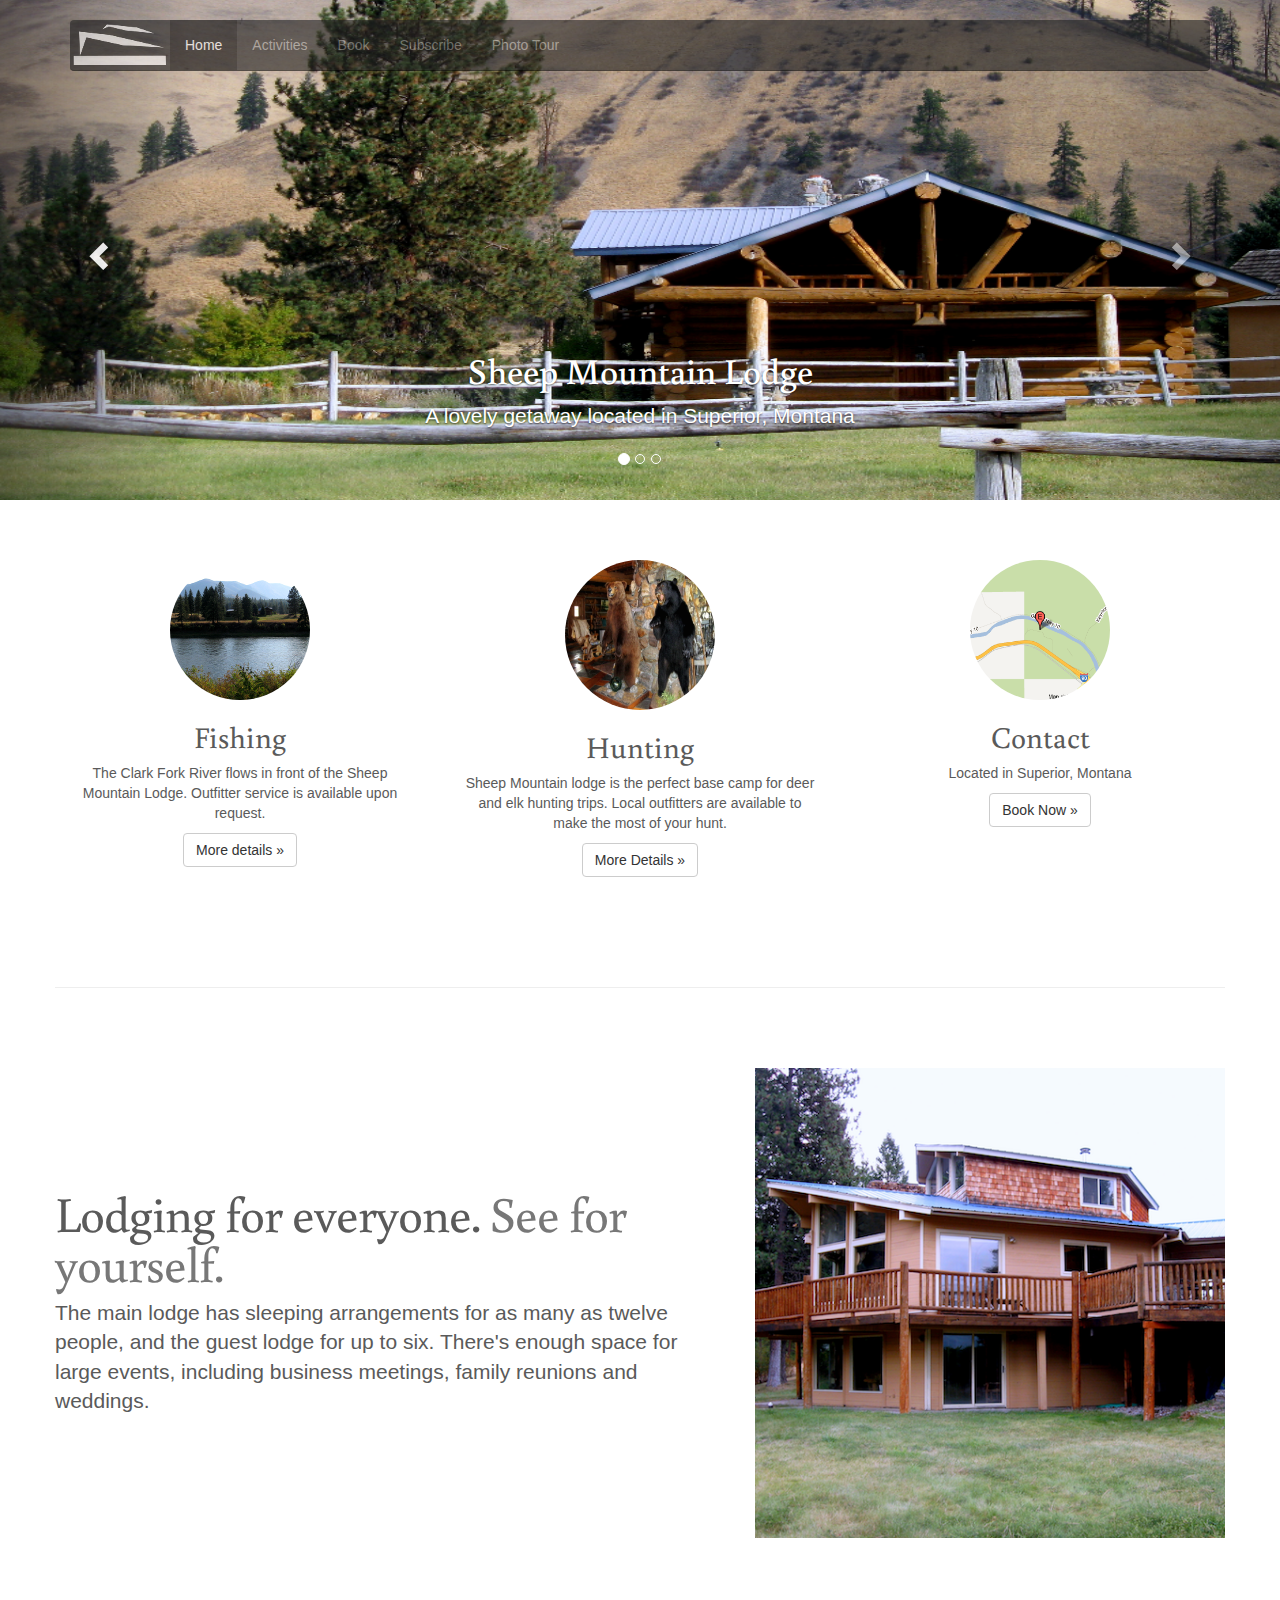
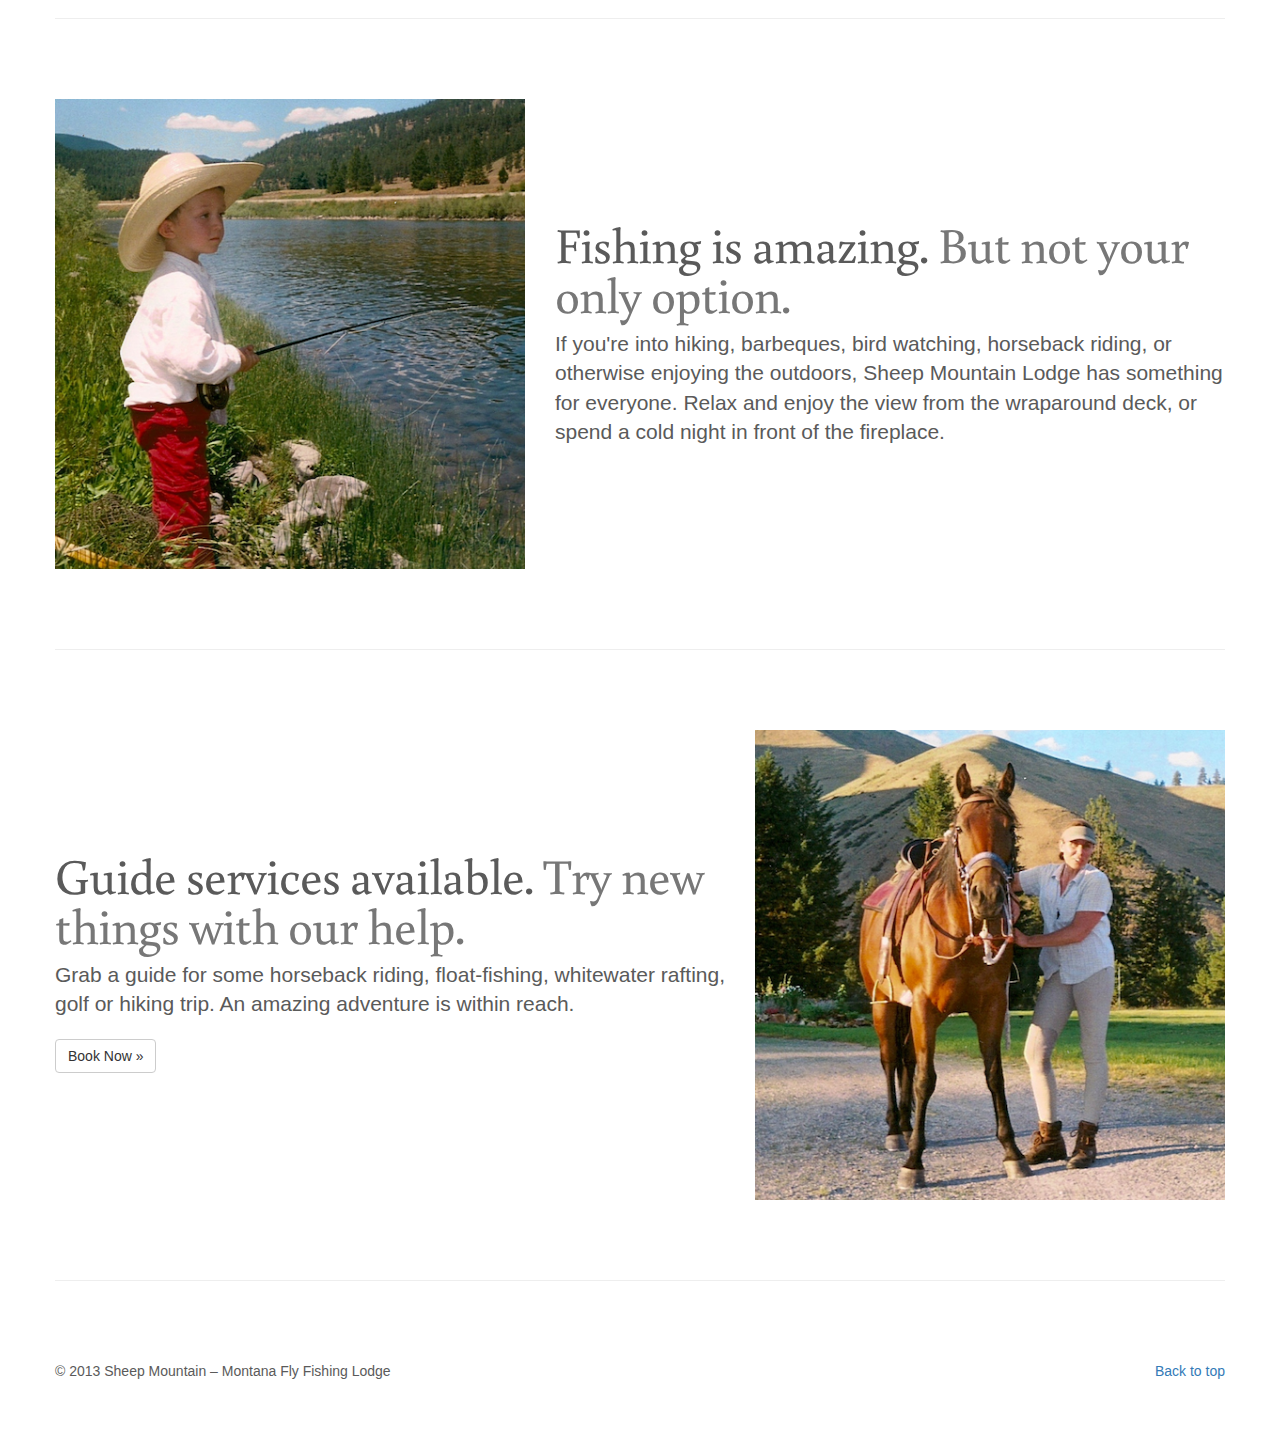
<file: index.html>
<!DOCTYPE html>
<html lang="en-US" prefix="og: http://ogp.me/ns#">
<head>
<meta charset="UTF-8" />
<title>Sheep Mountain &#8211; Montana Fly Fishing Lodge | A Relaxing Getaway in Superior, Montana</title>
 
<link rel="profile" href="http://gmpg.org/xfn/11" />

<link rel="shortcut icon" href="images/favicon.ico" type="image/x-icon">
<link rel="icon" href="images/favicon.ico" type="image/x-icon">

<link rel="stylesheet" href="//netdna.bootstrapcdn.com/bootstrap/3.0.3/css/bootstrap.min.css">

<!-- HTML5 shim and Respond.js IE8 support of HTML5 elements and media queries -->
<!--[if lt IE 9]>
  <script src="https://oss.maxcdn.com/libs/html5shiv/3.7.0/html5shiv.js"></script>
  <script src="https://oss.maxcdn.com/libs/respond.js/1.3.0/respond.min.js"></script>
<![endif]-->

<link href="stylesheets/carousel.css" rel="stylesheet">

<link href='http://fonts.googleapis.com/css?family=Buenard:400,700' rel='stylesheet' type='text/css'>
<link rel="stylesheet" type="text/css" media="all" href="stylesheets/style.css" />
<link rel="pingback" href="http://www.sheepmountainlodge.net/xmlrpc.php" />
 

<!-- This site is optimized with the Yoast WordPress SEO plugin v1.7.4 - https://yoast.com/wordpress/plugins/seo/ -->
<link rel="canonical" href="http://www.sheepmountainlodge.net" />
<meta property="og:locale" content="en_US" />
<meta property="og:type" content="website" />
<meta property="og:title" content="Sheep Mountain - Montana Fly Fishing Lodge - A Relaxing Getaway in Superior, Montana" />
<meta property="og:url" content="http://www.sheepmountainlodge.net" />
<meta property="og:site_name" content="Sheep Mountain - Montana Fly Fishing Lodge" />
<script type="application/ld+json">{ "@context": "http://schema.org", "@type": "WebSite", "url": "http://www.sheepmountainlodge.net/", "potentialAction": { "@type": "SearchAction", "target": "http://www.sheepmountainlodge.net/?s={search_term}", "query-input": "required name=search_term" } }</script>
<!-- / Yoast WordPress SEO plugin. -->

<link rel="alternate" type="application/rss+xml" title="Sheep Mountain - Montana Fly Fishing Lodge &raquo; Feed" href="http://www.sheepmountainlodge.net/feed/" />
<link rel="alternate" type="application/rss+xml" title="Sheep Mountain - Montana Fly Fishing Lodge &raquo; Comments Feed" href="http://www.sheepmountainlodge.net/comments/feed/" />
<link rel="EditURI" type="application/rsd+xml" title="RSD" href="http://www.sheepmountainlodge.net/xmlrpc.php?rsd" />
<link rel="wlwmanifest" type="application/wlwmanifest+xml" href="http://www.sheepmountainlodge.net/wp-includes/wlwmanifest.xml" /> 
<meta name="generator" content="WordPress 4.1.10" />
</head>
<body>
<div class="navbar-wrapper">
      <div class="container">

        <div class="navbar navbar-inverse navbar-static-top" role="navigation">
          <div class="container">
            <div class="navbar-header">
              <button type="button" class="navbar-toggle" data-toggle="collapse" data-target=".navbar-collapse">
                <span class="sr-only">Toggle navigation</span>
                <span class="icon-bar"></span>
                <span class="icon-bar"></span>
                <span class="icon-bar"></span>
              </button>
                            <a class="navbar-brand" href='http://www.sheepmountainlodge.net/' title='Sheep Mountain &#8211; Montana Fly Fishing Lodge' rel='home'><img src='images/sheep-logo3.png' alt='Sheep Mountain &#8211; Montana Fly Fishing Lodge'></a>
                          </div>
            <div class="navbar-collapse collapse">
            <div class="collapse navbar-collapse navbar-ex1-collapse"><ul id="menu-menu-1" class="nav navbar-nav"><li id="menu-item-43" class="menu-item menu-item-type-custom menu-item-object-custom current-menu-item current_page_item menu-item-43 active"><a title="Home" href="./">Home</a></li>
<li id="menu-item-45" class="menu-item menu-item-type-post_type menu-item-object-page menu-item-45"><a title="Activities" href="http://www.sheepmountainlodge.net/activities/">Activities</a></li>
<li id="menu-item-44" class="menu-item menu-item-type-post_type menu-item-object-page menu-item-44"><a title="Book" href="http://www.sheepmountainlodge.net/book/">Book</a></li>
<li id="menu-item-74" class="menu-item menu-item-type-custom menu-item-object-custom menu-item-74"><a title="Subscribe" href="http://eepurl.com/LVkAf">Subscribe</a></li>
<li id="menu-item-120" class="menu-item menu-item-type-post_type menu-item-object-page menu-item-120"><a title="Photo Tour" href="http://www.sheepmountainlodge.net/photo-tour/">Photo Tour</a></li>
</ul></div>            </div>
          </div>
        </div>

      </div>
    </div>
    

    <!-- Carousel
    ================================================== -->
    <div id="myCarousel" class="carousel slide" data-ride="carousel">
      <!-- Indicators -->
      <ol class="carousel-indicators">
        <li data-target="#myCarousel" data-slide-to="0" class="active"></li>
        <li data-target="#myCarousel" data-slide-to="1"></li>
        <li data-target="#myCarousel" data-slide-to="2"></li>
      </ol>
      <div class="carousel-inner">
        <div class="item active">
          <img src="images/carousel1.png" alt="First slide">
          <div class="container">
            <div class="carousel-caption text-left">
              <h1>Sheep Mountain Lodge</h1>
              <p>A lovely getaway located in Superior, Montana</p>
            </div>
          </div>
        </div>
        <div class="item">
          <img src="images/carousel2.png" alt="Second slide">
          <div class="container">
            <div class="carousel-caption">
              <h1>Get Out</h1>
              <p>Hunt in the forest of Mt. Baldy or spend time fishing the Clark Fork River</p>
            </div>
          </div>
        </div>
        <div class="item">
          <img src="images/carousel3.png" alt="Third slide">
          <div class="container">
            <div class="carousel-caption">
              <h1>Ample Lodging</h1>
              <p>Share the accommodations comfortably with up to seventeen friends</p>
            </div>
          </div>
        </div>
      </div>
      <a class="left carousel-control" href="#myCarousel" data-slide="prev"><span class="glyphicon glyphicon-chevron-left"></span></a>
      <a class="right carousel-control" href="#myCarousel" data-slide="next"><span class="glyphicon glyphicon-chevron-right"></span></a>
    </div><!-- /.carousel -->


    <!-- Marketing messaging and featurettes
    ================================================== -->
    <!-- Wrap the rest of the page in another container to center all the content. -->

    <div class="container marketing">

      <!-- Three columns of text below the carousel -->
      <div class="row">
        <div class="col-lg-4">
          <img class="img-circle" src="images/featurette-fishing.png" alt="Fishing">
          <h2>Fishing</h2>
          <p>The Clark Fork River flows in front of the Sheep Mountain Lodge.  Outfitter service is available upon request.</p>
          <p><a class="btn btn-default" href="activities" role="button">More details &raquo;</a></p>
        </div><!-- /.col-lg-4 -->
        <div class="col-lg-4">
          <img class="img-circle" width="150" height="150" src="images/IMG_86341.jpg" alt="Hunting">
          <h2>Hunting</h2>
          <p>Sheep Mountain lodge is the perfect base camp for deer and elk hunting trips.  Local outfitters are available to make the most of your hunt.</p>
          <p><a class="btn btn-default" href="activities/" role="button">More Details &raquo;</a></p>
        </div><!-- /.col-lg-4 -->
        <div class="col-lg-4">
          <img class="img-circle" width=140 height=140 src="images/staticmap.png" alt="Map">
          <h2>Contact</h2>
          <p>Located in Superior, Montana</p>
          <p><a class="btn btn-default" href="book" role="button">Book Now &raquo;</a></p>
        </div><!-- /.col-lg-4 -->
      </div><!-- /.row -->


      <!-- START THE FEATURETTES -->

      <hr class="featurette-divider">

      <div class="row featurette">
        <div class="col-md-7">
          <h2 class="featurette-heading">Lodging for everyone.  <span class="text-muted">See for yourself.</span></h2>
          <p class="lead">The main lodge has sleeping arrangements for as many as twelve people, and the guest lodge for up to six.  There's enough space for large events, including business meetings, family reunions and weddings.</p>
        </div>
        <div class="col-md-5">
          <img class="featurette-image img-responsive" src="images/featurette-lodge.png" alt="Generic placeholder image">
        </div>
      </div>

      <hr class="featurette-divider">

      <div class="row featurette">
        <div class="col-md-5">
          <img class="featurette-image img-responsive" src="images/featurette-fisherman.png" alt="Generic placeholder image">
        </div>
        <div class="col-md-7">
          <h2 class="featurette-heading">Fishing is amazing.  <span class="text-muted">But not your only option.</span></h2>
          <p class="lead">If you're into hiking, barbeques, bird watching, horseback riding, or otherwise enjoying the outdoors, Sheep Mountain Lodge has something for everyone.  Relax and enjoy the view from the wraparound deck, or spend a cold night in front of the fireplace.</p>
        </div>
      </div>

      <hr class="featurette-divider">

      <div class="row featurette">
        <div class="col-md-7">
          <h2 class="featurette-heading">Guide services available. <span class="text-muted">Try new things with our help.</span></h2>
          <p class="lead">Grab a guide for some horseback riding, float-fishing, whitewater rafting, golf or hiking trip.  An amazing adventure is within reach.</p>
      <p><a class="btn btn-default" href="book" role="button">Book Now &raquo;</a></p>
        </div>
        <div class="col-md-5">
          <img class="featurette-image img-responsive" src="images/featurette-horse.png" alt="Generic placeholder image">
        </div>
      </div>

    
    
    <hr class="featurette-divider" />

      <!-- FOOTER -->
      <footer>
        <p class="pull-right"><a href="#">Back to top</a></p>
        <p>&copy; 2013 Sheep Mountain &#8211; Montana Fly Fishing Lodge</p>
      </footer>

    </div><!-- /.container -->

<script src="https://code.jquery.com/jquery-1.10.2.min.js"></script>
<script src="//netdna.bootstrapcdn.com/bootstrap/3.0.3/js/bootstrap.min.js"></script>
<script>
  (function(i,s,o,g,r,a,m){i['GoogleAnalyticsObject']=r;i[r]=i[r]||function(){
  (i[r].q=i[r].q||[]).push(arguments)},i[r].l=1*new Date();a=s.createElement(o),
  m=s.getElementsByTagName(o)[0];a.async=1;a.src=g;m.parentNode.insertBefore(a,m)
  })(window,document,'script','//www.google-analytics.com/analytics.js','ga');

  ga('create', 'UA-45568814-1', 'sheepmountainlodge.net');
  ga('send', 'pageview');

</script>
</body>
</html>
</file>
<file: stylesheets/carousel.css>
/* GLOBAL STYLES
-------------------------------------------------- */
/* Padding below the footer and lighter body text */

body {
  padding-bottom: 40px;
  color: #5a5a5a;
}



/* CUSTOMIZE THE NAVBAR
-------------------------------------------------- */

/* Special class on .container surrounding .navbar, used for positioning it into place. */
.navbar-wrapper {
  position: absolute;
  top: 0;
  left: 0;
  right: 0;
  z-index: 20;
}

/* Flip around the padding for proper display in narrow viewports */
.navbar-wrapper .container {
  padding-left: 0;
  padding-right: 0;
}
.navbar-wrapper .navbar {
  padding-left: 15px;
  padding-right: 15px;
}


/* CUSTOMIZE THE CAROUSEL
-------------------------------------------------- */

/* Carousel base class */
.carousel {
  height: 500px;
  margin-bottom: 60px;
}
/* Since positioning the image, we need to help out the caption */
.carousel-caption {
  z-index: 10;
}

/* Declare heights because of positioning of img element */
.carousel .item {
  height: 500px;
  background-color: #777;
}
.carousel-inner > .item > img {
  position: absolute;
  top: 0;
  left: 0;
  min-width: 100%;
  height: 500px;
}



/* MARKETING CONTENT
-------------------------------------------------- */

/* Pad the edges of the mobile views a bit */
.marketing {
  padding-left: 15px;
  padding-right: 15px;
}

/* Center align the text within the three columns below the carousel */
.marketing .col-lg-4 {
  text-align: center;
  margin-bottom: 20px;
}
.marketing h2 {
  font-weight: normal;
}
.marketing .col-lg-4 p {
  margin-left: 10px;
  margin-right: 10px;
}


/* Featurettes
------------------------- */

.featurette-divider {
  margin: 80px 0; /* Space out the Bootstrap <hr> more */
}

/* Thin out the marketing headings */
.featurette-heading {
  font-weight: 300;
  line-height: 1;
  letter-spacing: -1px;
}



/* RESPONSIVE CSS
-------------------------------------------------- */

@media (min-width: 768px) {

  /* Remove the edge padding needed for mobile */
  .marketing {
    padding-left: 0;
    padding-right: 0;
  }

  /* Navbar positioning foo */
  .navbar-wrapper {
    margin-top: 20px;
  }
  .navbar-wrapper .container {
    padding-left:  15px;
    padding-right: 15px;
  }
  .navbar-wrapper .navbar {
    padding-left:  0;
    padding-right: 0;
  }

  /* The navbar becomes detached from the top, so we round the corners */
  .navbar-wrapper .navbar {
    border-radius: 4px;
  }

  /* Bump up size of carousel content */
  .carousel-caption p {
    margin-bottom: 20px;
    font-size: 21px;
    line-height: 1.4;
  }

  .featurette-heading {
    font-size: 50px;
  }

}

@media (min-width: 992px) {
  .featurette-heading {
    margin-top: 120px;
  }
}
</file>
<file: stylesheets/style.css>
/*
Theme Name: wp-bootstrap
Theme URI: https://github.com/bencarlson/wp-bootstrap
Description: A wordpress 3.8+ theme built on Bootstrap 3
Author: Benjamin Carlson
Author URI: http://www.hillfold.com
Author Email: ben@hillfold.com
License: MIT
Version: 1.0
Tags: custom-background, black, blue, brown, white, dark, light, one-column, fluid-layout, responsive-layout, custom-menu, featured-image-header, flexible-header, full-width-template, theme-options
*/

.navbar {
	filter:alpha(opacity=60); /* IE */
    -moz-opacity:0.6; /* Mozilla */
    opacity: 0.6; /* CSS3 */
}
.navbar-brand {
	padding: 0;
}

h1, h2 {
	font-family: "Buenard","Helvetica Neue",Helvetica,Arial,sans-serif;
}

.container-normal {
	margin-top: 50px;
}
</file>
